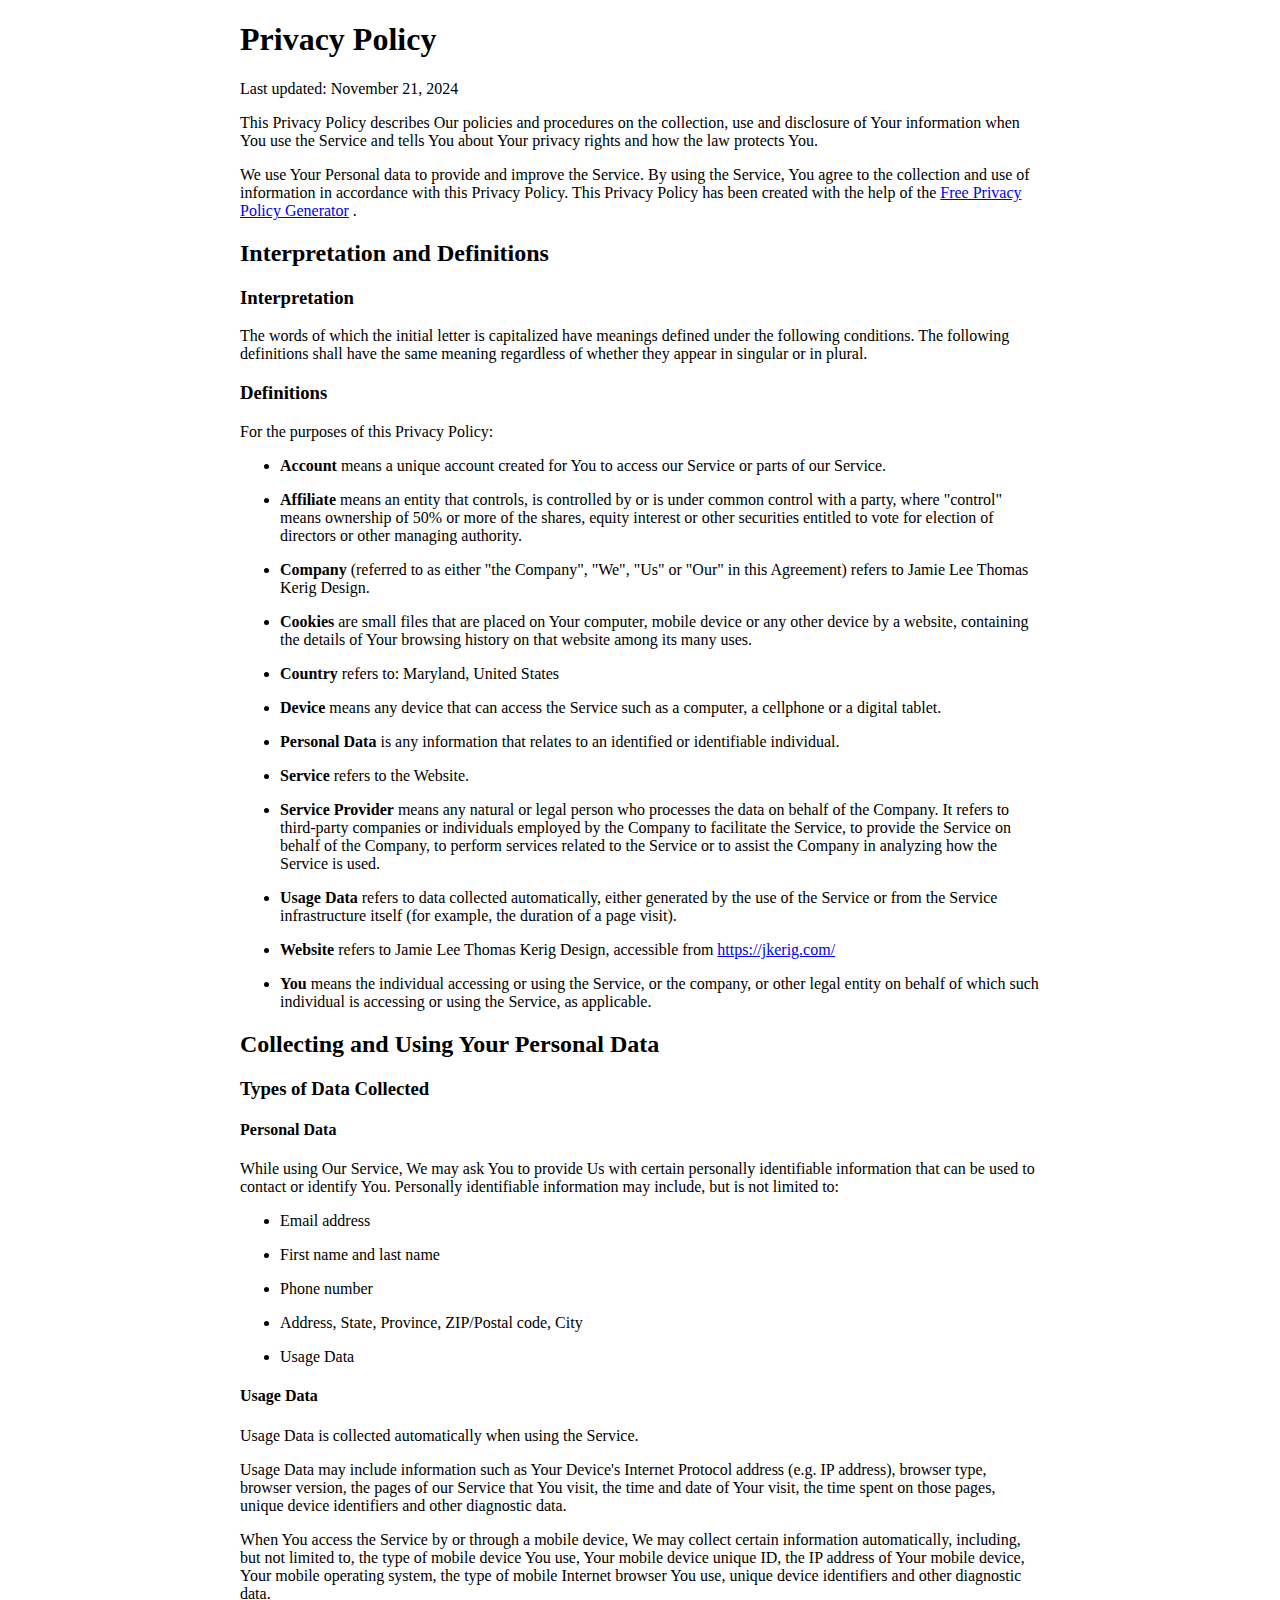
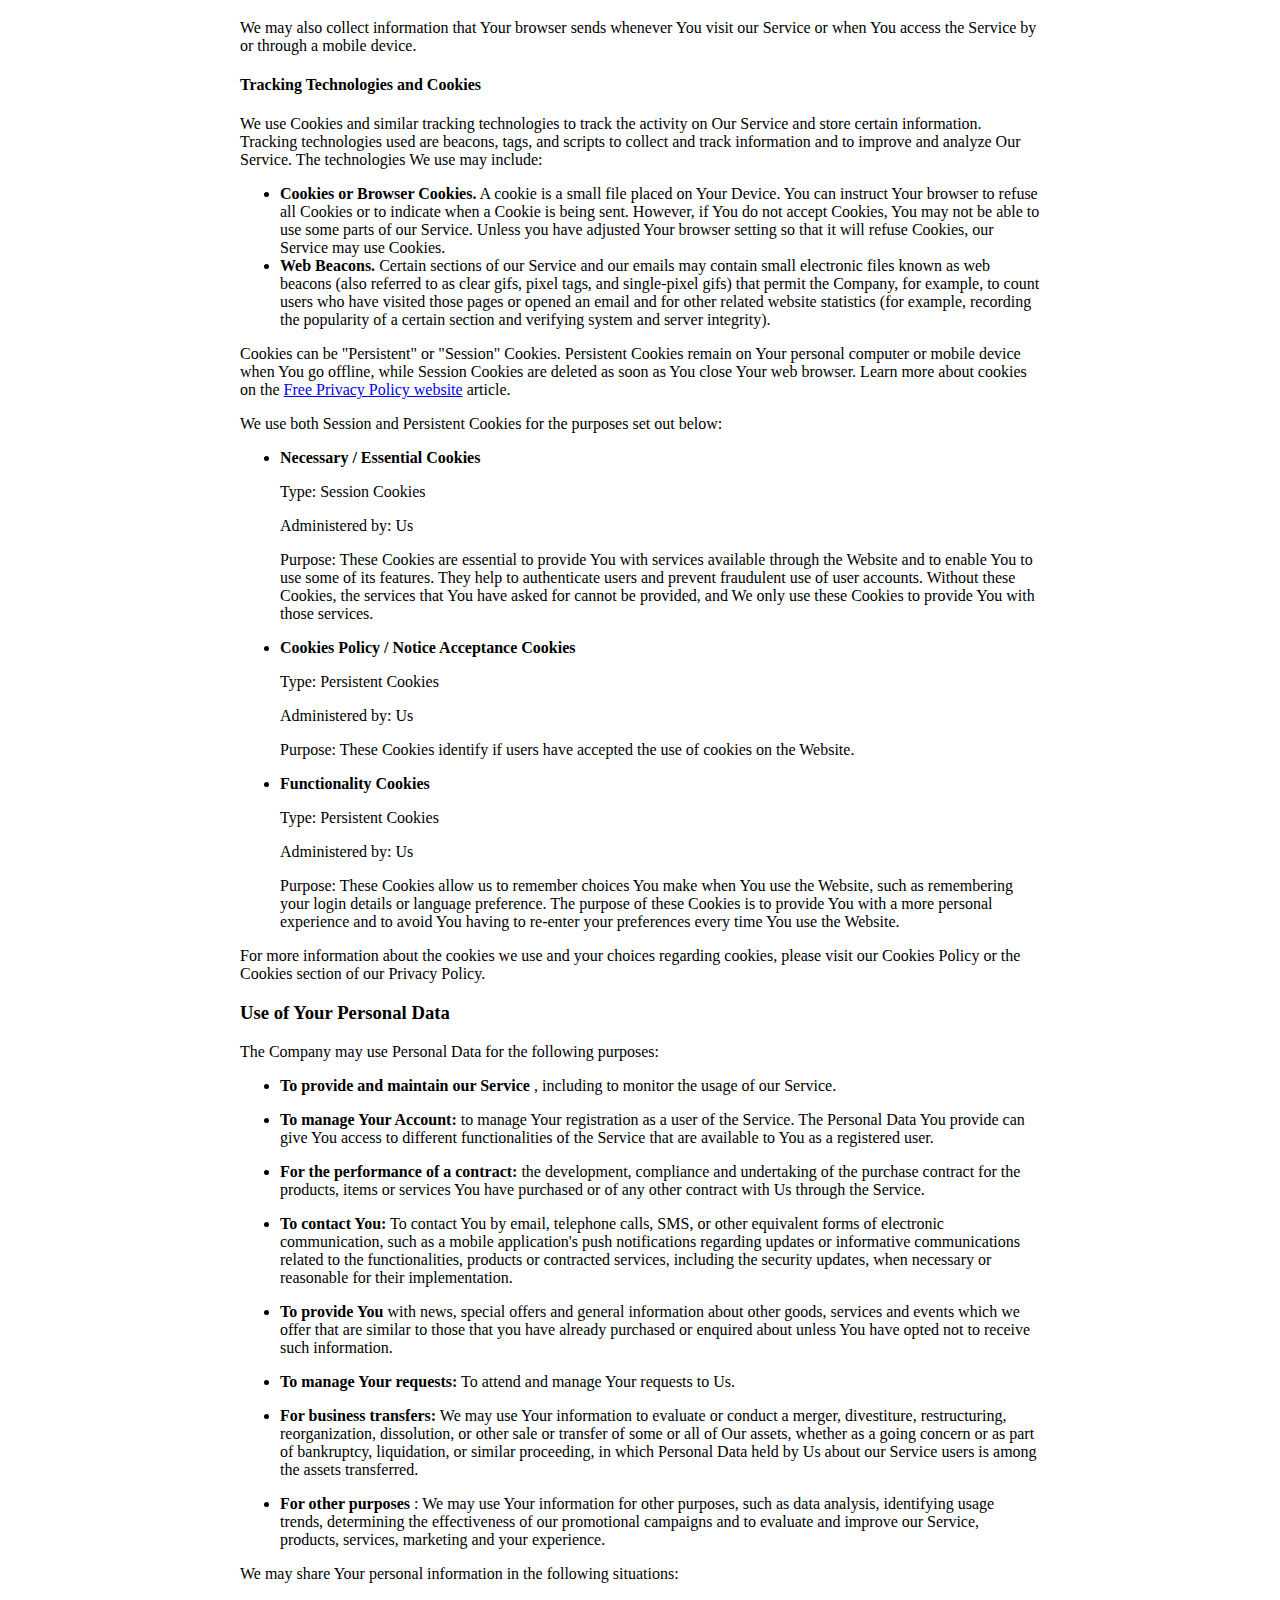
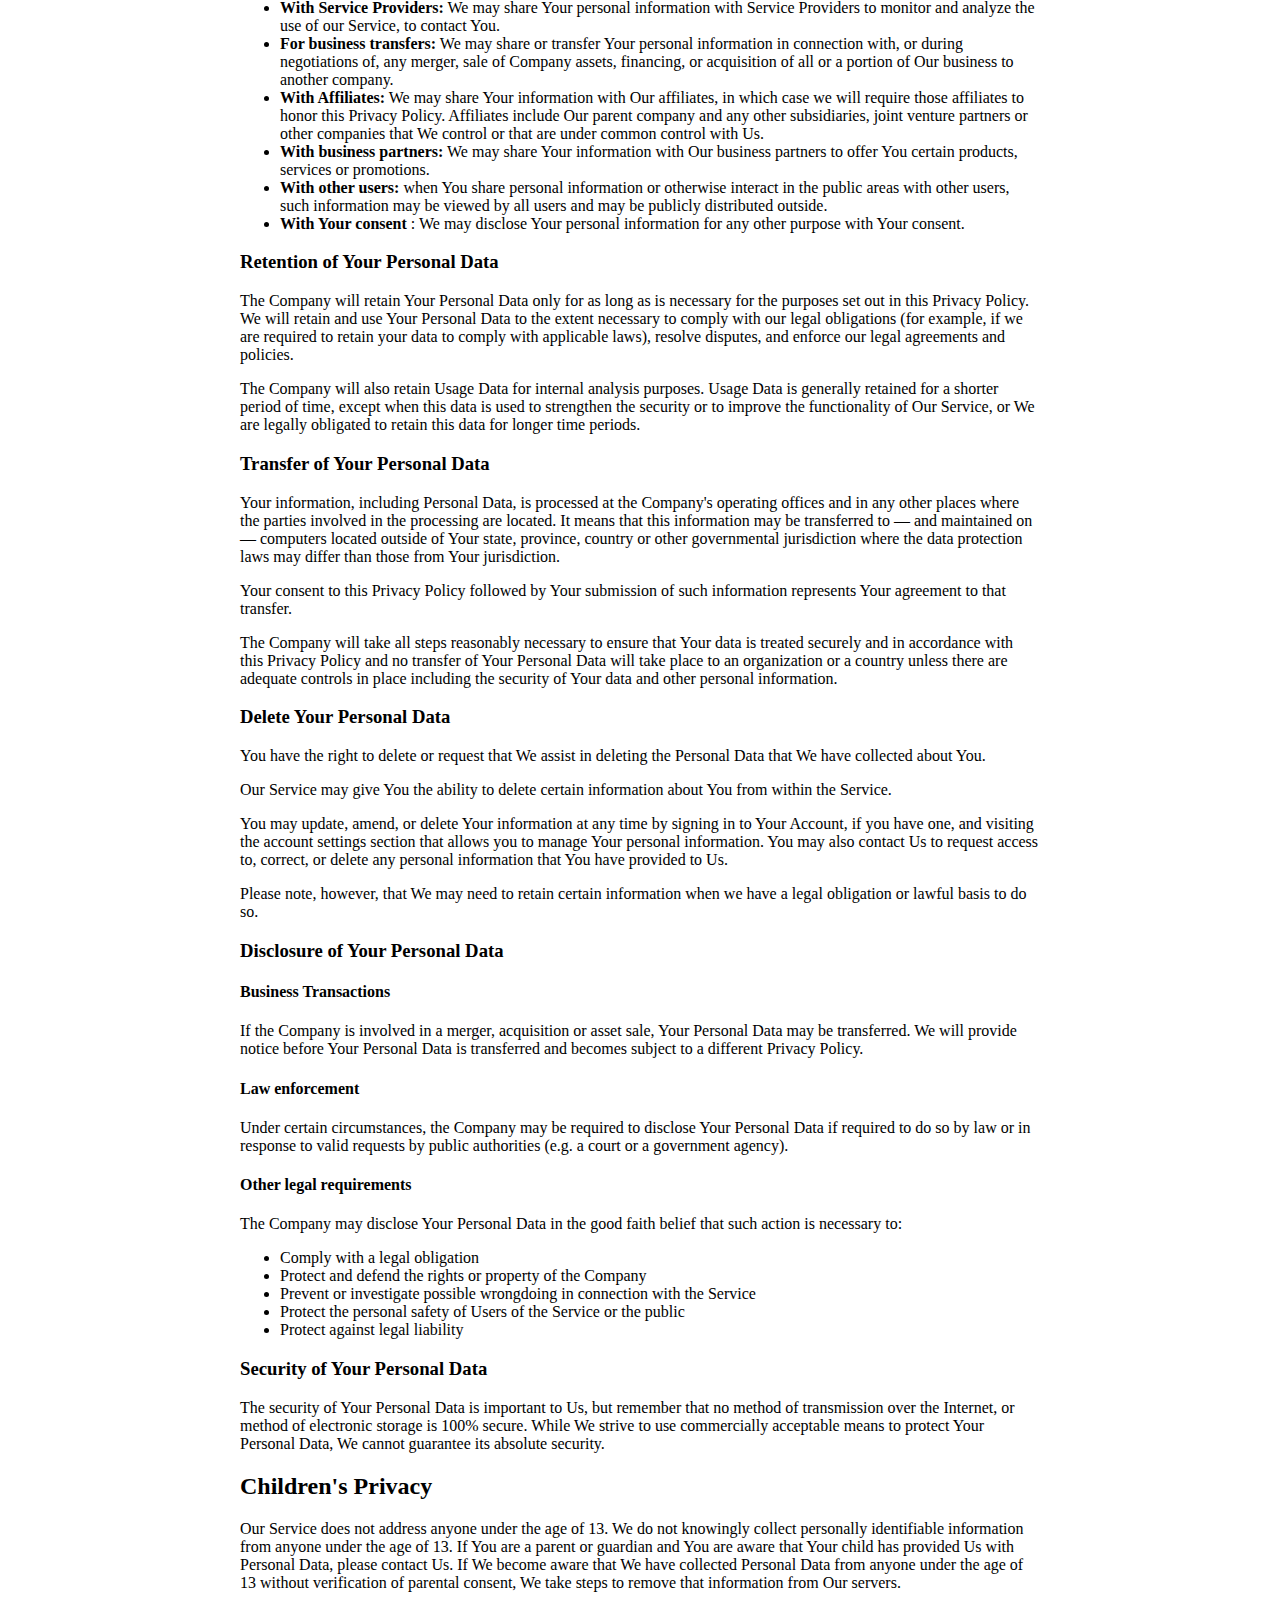
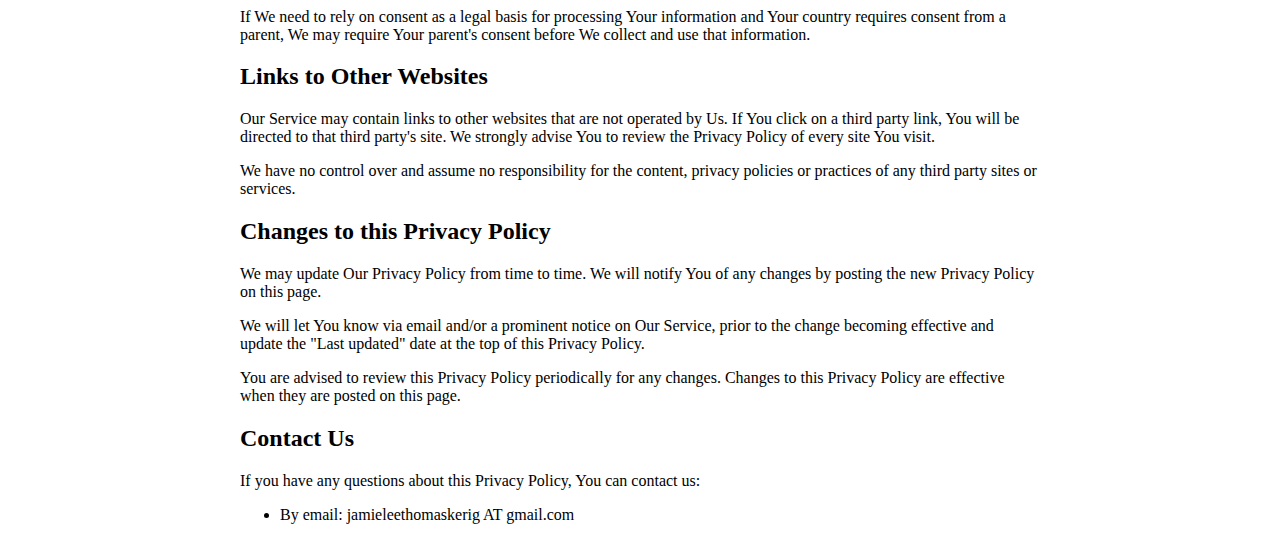
<file: privacypolicy.html>
<!DOCTYPE html>
<html lang="en">
	<head>
		<meta charset="UTF-8" />
		<link rel="icon" type="image/svg+xml" href="./src/assets/icon.svg" />
		<meta name="viewport" content="width=device-width,initial-scale=1.0" />

		<title>Jamie Kerig - Privacy Policy</title>
		<style type="text/css">
			html {
				font-size: 16px;
				-webkit-box-sizing: border-box;
				-moz-box-sizing: border-box;
				box-sizing: border-box;
			}
			body {
				width: 100%;
				height: 100%;
				margin: 0;
				padding: 0;
				-webkit-font-smoothing: antialiased;
			}
			.column {
				max-width: 800px;
				margin: 0 auto;
			}
		</style>
	</head>

	<body class="column">
		<h1>Privacy Policy</h1>
		<p>Last updated: November 21, 2024</p>
		<p>This Privacy Policy describes Our policies and procedures on the collection, use and disclosure of Your information when You use the Service and tells You about Your privacy rights and how the law protects You.</p>
		<p>
			We use Your Personal data to provide and improve the Service. By using the Service, You agree to the collection and use of information in accordance with this Privacy Policy. This Privacy Policy has been created with the help of the
			<a href="https://www.freeprivacypolicy.com/free-privacy-policy-generator/" target="_blank">Free Privacy Policy Generator</a>
			.
		</p>
		<h2>Interpretation and Definitions</h2>
		<h3>Interpretation</h3>
		<p>The words of which the initial letter is capitalized have meanings defined under the following conditions. The following definitions shall have the same meaning regardless of whether they appear in singular or in plural.</p>
		<h3>Definitions</h3>
		<p>For the purposes of this Privacy Policy:</p>
		<ul>
			<li>
				<p>
					<strong>Account</strong>
					means a unique account created for You to access our Service or parts of our Service.
				</p>
			</li>
			<li>
				<p>
					<strong>Affiliate</strong>
					means an entity that controls, is controlled by or is under common control with a party, where &quot;control&quot; means ownership of 50% or more of the shares, equity interest or other securities entitled to vote for election of directors
					or other managing authority.
				</p>
			</li>
			<li>
				<p>
					<strong>Company</strong>
					(referred to as either &quot;the Company&quot;, &quot;We&quot;, &quot;Us&quot; or &quot;Our&quot; in this Agreement) refers to Jamie Lee Thomas Kerig Design.
				</p>
			</li>
			<li>
				<p>
					<strong>Cookies</strong>
					are small files that are placed on Your computer, mobile device or any other device by a website, containing the details of Your browsing history on that website among its many uses.
				</p>
			</li>
			<li>
				<p>
					<strong>Country</strong>
					refers to: Maryland, United States
				</p>
			</li>
			<li>
				<p>
					<strong>Device</strong>
					means any device that can access the Service such as a computer, a cellphone or a digital tablet.
				</p>
			</li>
			<li>
				<p>
					<strong>Personal Data</strong>
					is any information that relates to an identified or identifiable individual.
				</p>
			</li>
			<li>
				<p>
					<strong>Service</strong>
					refers to the Website.
				</p>
			</li>
			<li>
				<p>
					<strong>Service Provider</strong>
					means any natural or legal person who processes the data on behalf of the Company. It refers to third-party companies or individuals employed by the Company to facilitate the Service, to provide the Service on behalf of the Company, to
					perform services related to the Service or to assist the Company in analyzing how the Service is used.
				</p>
			</li>
			<li>
				<p>
					<strong>Usage Data</strong>
					refers to data collected automatically, either generated by the use of the Service or from the Service infrastructure itself (for example, the duration of a page visit).
				</p>
			</li>
			<li>
				<p>
					<strong>Website</strong>
					refers to Jamie Lee Thomas Kerig Design, accessible from
					<a href="https://jkerig.com/" rel="external nofollow noopener" target="_blank">https://jkerig.com/</a>
				</p>
			</li>
			<li>
				<p>
					<strong>You</strong>
					means the individual accessing or using the Service, or the company, or other legal entity on behalf of which such individual is accessing or using the Service, as applicable.
				</p>
			</li>
		</ul>
		<h2>Collecting and Using Your Personal Data</h2>
		<h3>Types of Data Collected</h3>
		<h4>Personal Data</h4>
		<p>While using Our Service, We may ask You to provide Us with certain personally identifiable information that can be used to contact or identify You. Personally identifiable information may include, but is not limited to:</p>
		<ul>
			<li>
				<p>Email address</p>
			</li>
			<li>
				<p>First name and last name</p>
			</li>
			<li>
				<p>Phone number</p>
			</li>
			<li>
				<p>Address, State, Province, ZIP/Postal code, City</p>
			</li>
			<li>
				<p>Usage Data</p>
			</li>
		</ul>
		<h4>Usage Data</h4>
		<p>Usage Data is collected automatically when using the Service.</p>
		<p>
			Usage Data may include information such as Your Device's Internet Protocol address (e.g. IP address), browser type, browser version, the pages of our Service that You visit, the time and date of Your visit, the time spent on those pages, unique
			device identifiers and other diagnostic data.
		</p>
		<p>
			When You access the Service by or through a mobile device, We may collect certain information automatically, including, but not limited to, the type of mobile device You use, Your mobile device unique ID, the IP address of Your mobile device,
			Your mobile operating system, the type of mobile Internet browser You use, unique device identifiers and other diagnostic data.
		</p>
		<p>We may also collect information that Your browser sends whenever You visit our Service or when You access the Service by or through a mobile device.</p>
		<h4>Tracking Technologies and Cookies</h4>
		<p>
			We use Cookies and similar tracking technologies to track the activity on Our Service and store certain information. Tracking technologies used are beacons, tags, and scripts to collect and track information and to improve and analyze Our
			Service. The technologies We use may include:
		</p>
		<ul>
			<li>
				<strong>Cookies or Browser Cookies.</strong>
				A cookie is a small file placed on Your Device. You can instruct Your browser to refuse all Cookies or to indicate when a Cookie is being sent. However, if You do not accept Cookies, You may not be able to use some parts of our Service.
				Unless you have adjusted Your browser setting so that it will refuse Cookies, our Service may use Cookies.
			</li>
			<li>
				<strong>Web Beacons.</strong>
				Certain sections of our Service and our emails may contain small electronic files known as web beacons (also referred to as clear gifs, pixel tags, and single-pixel gifs) that permit the Company, for example, to count users who have visited
				those pages or opened an email and for other related website statistics (for example, recording the popularity of a certain section and verifying system and server integrity).
			</li>
		</ul>
		<p>
			Cookies can be &quot;Persistent&quot; or &quot;Session&quot; Cookies. Persistent Cookies remain on Your personal computer or mobile device when You go offline, while Session Cookies are deleted as soon as You close Your web browser. Learn more
			about cookies on the
			<a href="https://www.freeprivacypolicy.com/blog/sample-privacy-policy-template/#Use_Of_Cookies_And_Tracking" target="_blank">Free Privacy Policy website</a>
			article.
		</p>
		<p>We use both Session and Persistent Cookies for the purposes set out below:</p>
		<ul>
			<li>
				<p><strong>Necessary / Essential Cookies</strong></p>
				<p>Type: Session Cookies</p>
				<p>Administered by: Us</p>
				<p>
					Purpose: These Cookies are essential to provide You with services available through the Website and to enable You to use some of its features. They help to authenticate users and prevent fraudulent use of user accounts. Without these
					Cookies, the services that You have asked for cannot be provided, and We only use these Cookies to provide You with those services.
				</p>
			</li>
			<li>
				<p><strong>Cookies Policy / Notice Acceptance Cookies</strong></p>
				<p>Type: Persistent Cookies</p>
				<p>Administered by: Us</p>
				<p>Purpose: These Cookies identify if users have accepted the use of cookies on the Website.</p>
			</li>
			<li>
				<p><strong>Functionality Cookies</strong></p>
				<p>Type: Persistent Cookies</p>
				<p>Administered by: Us</p>
				<p>
					Purpose: These Cookies allow us to remember choices You make when You use the Website, such as remembering your login details or language preference. The purpose of these Cookies is to provide You with a more personal experience and to
					avoid You having to re-enter your preferences every time You use the Website.
				</p>
			</li>
		</ul>
		<p>For more information about the cookies we use and your choices regarding cookies, please visit our Cookies Policy or the Cookies section of our Privacy Policy.</p>
		<h3>Use of Your Personal Data</h3>
		<p>The Company may use Personal Data for the following purposes:</p>
		<ul>
			<li>
				<p>
					<strong>To provide and maintain our Service</strong>
					, including to monitor the usage of our Service.
				</p>
			</li>
			<li>
				<p>
					<strong>To manage Your Account:</strong>
					to manage Your registration as a user of the Service. The Personal Data You provide can give You access to different functionalities of the Service that are available to You as a registered user.
				</p>
			</li>
			<li>
				<p>
					<strong>For the performance of a contract:</strong>
					the development, compliance and undertaking of the purchase contract for the products, items or services You have purchased or of any other contract with Us through the Service.
				</p>
			</li>
			<li>
				<p>
					<strong>To contact You:</strong>
					To contact You by email, telephone calls, SMS, or other equivalent forms of electronic communication, such as a mobile application's push notifications regarding updates or informative communications related to the functionalities, products
					or contracted services, including the security updates, when necessary or reasonable for their implementation.
				</p>
			</li>
			<li>
				<p>
					<strong>To provide You</strong>
					with news, special offers and general information about other goods, services and events which we offer that are similar to those that you have already purchased or enquired about unless You have opted not to receive such information.
				</p>
			</li>
			<li>
				<p>
					<strong>To manage Your requests:</strong>
					To attend and manage Your requests to Us.
				</p>
			</li>
			<li>
				<p>
					<strong>For business transfers:</strong>
					We may use Your information to evaluate or conduct a merger, divestiture, restructuring, reorganization, dissolution, or other sale or transfer of some or all of Our assets, whether as a going concern or as part of bankruptcy, liquidation,
					or similar proceeding, in which Personal Data held by Us about our Service users is among the assets transferred.
				</p>
			</li>
			<li>
				<p>
					<strong>For other purposes</strong>
					: We may use Your information for other purposes, such as data analysis, identifying usage trends, determining the effectiveness of our promotional campaigns and to evaluate and improve our Service, products, services, marketing and your
					experience.
				</p>
			</li>
		</ul>
		<p>We may share Your personal information in the following situations:</p>
		<ul>
			<li>
				<strong>With Service Providers:</strong>
				We may share Your personal information with Service Providers to monitor and analyze the use of our Service, to contact You.
			</li>
			<li>
				<strong>For business transfers:</strong>
				We may share or transfer Your personal information in connection with, or during negotiations of, any merger, sale of Company assets, financing, or acquisition of all or a portion of Our business to another company.
			</li>
			<li>
				<strong>With Affiliates:</strong>
				We may share Your information with Our affiliates, in which case we will require those affiliates to honor this Privacy Policy. Affiliates include Our parent company and any other subsidiaries, joint venture partners or other companies that
				We control or that are under common control with Us.
			</li>
			<li>
				<strong>With business partners:</strong>
				We may share Your information with Our business partners to offer You certain products, services or promotions.
			</li>
			<li>
				<strong>With other users:</strong>
				when You share personal information or otherwise interact in the public areas with other users, such information may be viewed by all users and may be publicly distributed outside.
			</li>
			<li>
				<strong>With Your consent</strong>
				: We may disclose Your personal information for any other purpose with Your consent.
			</li>
		</ul>
		<h3>Retention of Your Personal Data</h3>
		<p>
			The Company will retain Your Personal Data only for as long as is necessary for the purposes set out in this Privacy Policy. We will retain and use Your Personal Data to the extent necessary to comply with our legal obligations (for example, if
			we are required to retain your data to comply with applicable laws), resolve disputes, and enforce our legal agreements and policies.
		</p>
		<p>
			The Company will also retain Usage Data for internal analysis purposes. Usage Data is generally retained for a shorter period of time, except when this data is used to strengthen the security or to improve the functionality of Our Service, or
			We are legally obligated to retain this data for longer time periods.
		</p>
		<h3>Transfer of Your Personal Data</h3>
		<p>
			Your information, including Personal Data, is processed at the Company's operating offices and in any other places where the parties involved in the processing are located. It means that this information may be transferred to — and maintained
			on — computers located outside of Your state, province, country or other governmental jurisdiction where the data protection laws may differ than those from Your jurisdiction.
		</p>
		<p>Your consent to this Privacy Policy followed by Your submission of such information represents Your agreement to that transfer.</p>
		<p>
			The Company will take all steps reasonably necessary to ensure that Your data is treated securely and in accordance with this Privacy Policy and no transfer of Your Personal Data will take place to an organization or a country unless there are
			adequate controls in place including the security of Your data and other personal information.
		</p>
		<h3>Delete Your Personal Data</h3>
		<p>You have the right to delete or request that We assist in deleting the Personal Data that We have collected about You.</p>
		<p>Our Service may give You the ability to delete certain information about You from within the Service.</p>
		<p>
			You may update, amend, or delete Your information at any time by signing in to Your Account, if you have one, and visiting the account settings section that allows you to manage Your personal information. You may also contact Us to request
			access to, correct, or delete any personal information that You have provided to Us.
		</p>
		<p>Please note, however, that We may need to retain certain information when we have a legal obligation or lawful basis to do so.</p>
		<h3>Disclosure of Your Personal Data</h3>
		<h4>Business Transactions</h4>
		<p>If the Company is involved in a merger, acquisition or asset sale, Your Personal Data may be transferred. We will provide notice before Your Personal Data is transferred and becomes subject to a different Privacy Policy.</p>
		<h4>Law enforcement</h4>
		<p>Under certain circumstances, the Company may be required to disclose Your Personal Data if required to do so by law or in response to valid requests by public authorities (e.g. a court or a government agency).</p>
		<h4>Other legal requirements</h4>
		<p>The Company may disclose Your Personal Data in the good faith belief that such action is necessary to:</p>
		<ul>
			<li>Comply with a legal obligation</li>
			<li>Protect and defend the rights or property of the Company</li>
			<li>Prevent or investigate possible wrongdoing in connection with the Service</li>
			<li>Protect the personal safety of Users of the Service or the public</li>
			<li>Protect against legal liability</li>
		</ul>
		<h3>Security of Your Personal Data</h3>
		<p>
			The security of Your Personal Data is important to Us, but remember that no method of transmission over the Internet, or method of electronic storage is 100% secure. While We strive to use commercially acceptable means to protect Your Personal
			Data, We cannot guarantee its absolute security.
		</p>
		<h2>Children's Privacy</h2>
		<p>
			Our Service does not address anyone under the age of 13. We do not knowingly collect personally identifiable information from anyone under the age of 13. If You are a parent or guardian and You are aware that Your child has provided Us with
			Personal Data, please contact Us. If We become aware that We have collected Personal Data from anyone under the age of 13 without verification of parental consent, We take steps to remove that information from Our servers.
		</p>
		<p>If We need to rely on consent as a legal basis for processing Your information and Your country requires consent from a parent, We may require Your parent's consent before We collect and use that information.</p>
		<h2>Links to Other Websites</h2>
		<p>Our Service may contain links to other websites that are not operated by Us. If You click on a third party link, You will be directed to that third party's site. We strongly advise You to review the Privacy Policy of every site You visit.</p>
		<p>We have no control over and assume no responsibility for the content, privacy policies or practices of any third party sites or services.</p>
		<h2>Changes to this Privacy Policy</h2>
		<p>We may update Our Privacy Policy from time to time. We will notify You of any changes by posting the new Privacy Policy on this page.</p>
		<p>We will let You know via email and/or a prominent notice on Our Service, prior to the change becoming effective and update the &quot;Last updated&quot; date at the top of this Privacy Policy.</p>
		<p>You are advised to review this Privacy Policy periodically for any changes. Changes to this Privacy Policy are effective when they are posted on this page.</p>
		<h2>Contact Us</h2>
		<p>If you have any questions about this Privacy Policy, You can contact us:</p>
		<ul>
			<li>By email: jamieleethomaskerig AT gmail.com</li>
		</ul>
	</body>
</html>
</file>
